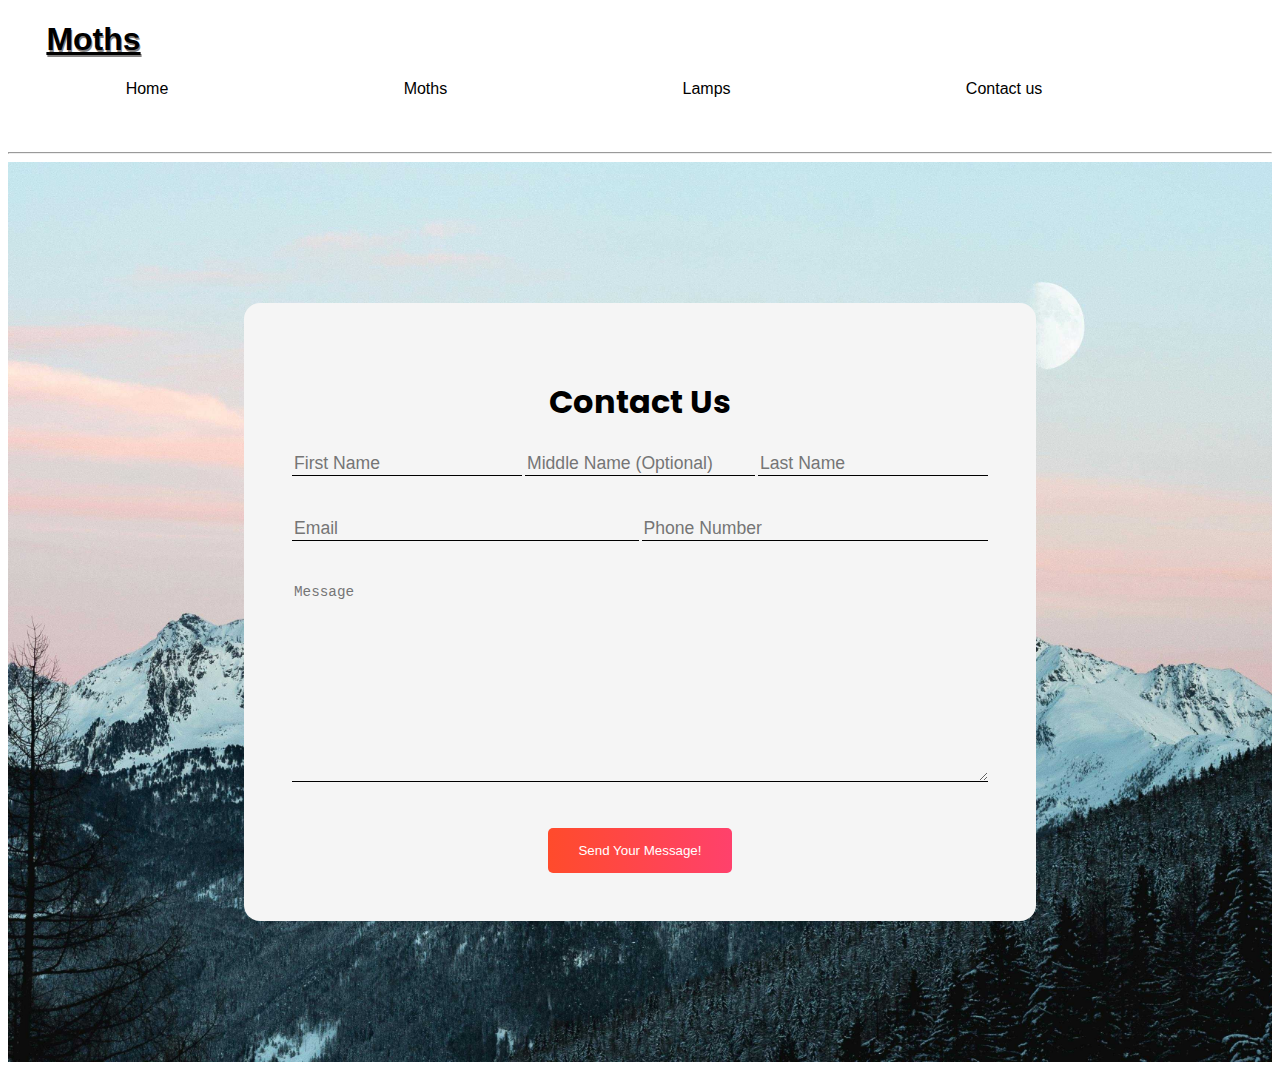
<file: ContactUs.html>
<!DOCTYPE html>
<html lang="en">
  <head>
    <meta charset="UTF-8" />
    <meta name="viewport" content="width=device-width, initial-scale=1.0" />
    <title>Kontakt Oss</title>

    <link rel="stylesheet" href="css/main.css" />

    <!-- Fonts -->
    <link rel="preconnect" href="https://fonts.googleapis.com" />
    <link rel="preconnect" href="https://fonts.gstatic.com" crossorigin />
    <link
      href="https://fonts.googleapis.com/css2?family=Poppins:wght@100;700&display=swap"
      rel="stylesheet"
    />
  </head>
  <body>
    <!-- Header Menu -->
    <header>
      <h1>Moths</h1>
      <nav>
        <a href="index.html">Home</a>
        <a href="index.html">Moths</a>
        <a href="lamps.html">Lamps</a>
        <a href="#">Contact us</a>
      </nav>
      <hr />
    </header>
    <main class="Kontak-Oss-body">
      <section>
        <form action="">
          <span><h2>Contact Us</h2></span>
          <div class="name inputBox sharing">
            <input
              type="text"
              name="fname"
              id="fname"
              required
              placeholder="First Name"
            />

            <input
              type="text"
              name="mname"
              id="mname"
              placeholder="Middle Name (Optional)"
            />

            <input
              type="text"
              name="lname"
              id="lname"
              required
              placeholder="Last Name"
            />
          </div>

          <div class="contactInfo inputBox sharing">
            <input
              type="email"
              name="email"
              id="email"
              required
              placeholder="Email"
            />

            <input
              type="tel"
              name="tel"
              id="tel"
              required
              placeholder="Phone Number"
            />
          </div>

          <div class="message inputBox">
            <textarea
              name="message"
              id="message"
              spellcheck="true"
              placeholder="Message"
              required
            ></textarea>
          </div>

          <div class="submit">
            <button class="submit-btn" type="submit">Send Your Message!</button>
          </div>
        </form>
      </section>
    </main>
  </body>
</html>
</file>
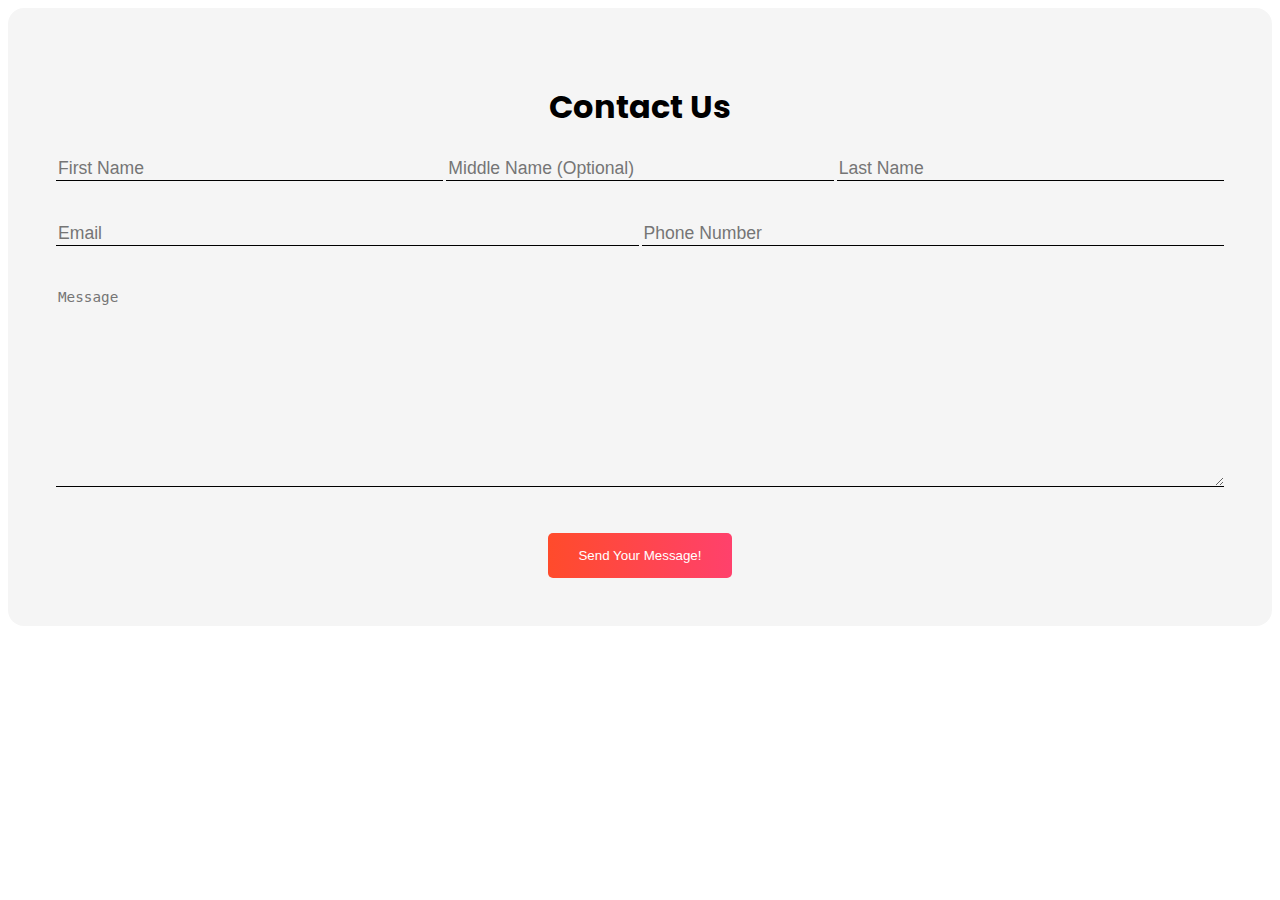
<file: kontaktOss.html>
<!DOCTYPE html>
<html lang="en">
  <head>
    <meta charset="UTF-8" />
    <meta name="viewport" content="width=device-width, initial-scale=1.0" />
    <title>Kontakt Oss</title>

    <link rel="stylesheet" href="css/main.css" />

    <!-- Fonts -->
    <link rel="preconnect" href="https://fonts.googleapis.com" />
    <link rel="preconnect" href="https://fonts.gstatic.com" crossorigin />
    <link
      href="https://fonts.googleapis.com/css2?family=Poppins:wght@100;700&display=swap"
      rel="stylesheet"
    />
  </head>

  <body>
    <section>
      <form action="">
        <span><h2>Contact Us</h2></span>
        <div class="name inputBox sharing">
          <input
            type="text"
            name="fname"
            id="fname"
            required
            placeholder="First Name"
          />

          <input
            type="text"
            name="mname"
            id="mname"
            placeholder="Middle Name (Optional)"
          />

          <input
            type="text"
            name="lname"
            id="lname"
            required
            placeholder="Last Name"
          />
        </div>

        <div class="contactInfo inputBox sharing">
          <input
            type="email"
            name="email"
            id="email"
            required
            placeholder="Email"
          />

          <input
            type="tel"
            name="tel"
            id="tel"
            required
            placeholder="Phone Number"
          />
        </div>

        <div class="message inputBox">
          <textarea
            name="message"
            id="message"
            spellcheck="true"
            placeholder="Message"
            required
          ></textarea>
        </div>

        <div class="submit">
          <button class="submit-btn" type="submit">Send Your Message!</button>
        </div>
      </form>
    </section>
  </body>
</html>
</file>
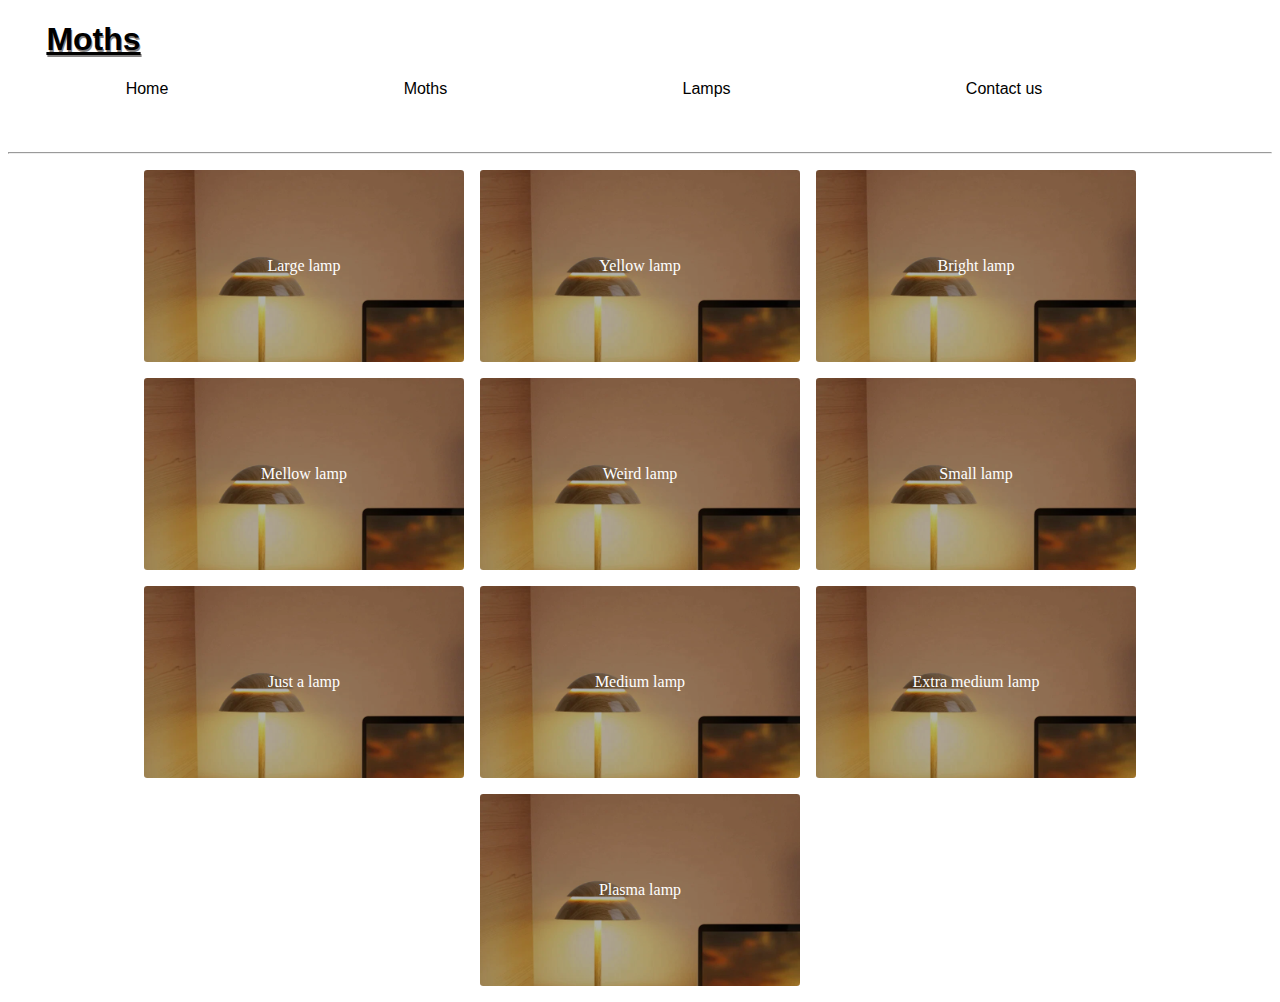
<file: lamps.html>
<!-- Lamps represent a site showing different lamps and their moth-attraction. -->
<!DOCTYPE html>
<html lang="en">
  <head>
    <meta charset="UTF-8" />
    <meta name="viewport" content="width=device-width, initial-scale=1.0" />
    <link rel="stylesheet" href="css/main.css" />
    <title>Lamps</title>
  </head>
  <body>
    <!-- Header Menu -->
    <header>
      <h1>Moths</h1>
      <nav>
        <a href="index.html">Home</a>
        <a href="index.html">Moths</a>
        <a href="#">Lamps</a>
        <a href="ContactUs.html">Contact us</a>
      </nav>
      <hr />
    </header>
    <main>
      <details class="wrapper">
        <summary class="lamp"><p>Large lamp</p></summary>
        <section class="hidden-content">
          <h2>Large lamp</h2>
          <p>
            The large lamp is perfect for brightening up an entire room. It
            offers both style and functionality, making it a centerpiece in any
            setting.
          </p>
        </section>
      </details>

      <details class="wrapper">
        <summary class="lamp"><p>Yellow lamp</p></summary>
        <section class="hidden-content">
          <h2>Yellow lamp</h2>
          <p>
            The yellow lamp casts a warm and cozy glow, ideal for creating a
            calm and relaxing atmosphere in your space.
          </p>
        </section>
      </details>

      <details class="wrapper">
        <summary class="lamp"><p>Bright lamp</p></summary>
        <section class="hidden-content">
          <h2>Bright lamp</h2>
          <p>
            As the name suggests, the bright lamp provides intense illumination,
            perfect for reading or working in dark environments.
          </p>
        </section>
      </details>

      <details class="wrapper">
        <summary class="lamp"><p>Mellow lamp</p></summary>
        <section class="hidden-content">
          <h2>Mellow lamp</h2>
          <p>
            The mellow lamp emits soft, diffused light, creating a peaceful
            ambiance that helps you unwind after a long day.
          </p>
        </section>
      </details>

      <details class="wrapper">
        <summary class="lamp"><p>Weird lamp</p></summary>
        <section class="hidden-content">
          <h2>Weird lamp</h2>
          <p>
            This is no ordinary lamp! The weird lamp has a quirky design that
            adds a touch of eccentricity to your room.
          </p>
        </section>
      </details>

      <details class="wrapper">
        <summary class="lamp"><p>Small lamp</p></summary>
        <section class="hidden-content">
          <h2>Small lamp</h2>
          <p>
            The small lamp is compact yet efficient, providing just the right
            amount of light for small spaces like a bedside table or desk.
          </p>
        </section>
      </details>

      <details class="wrapper">
        <summary class="lamp"><p>Just a lamp</p></summary>
        <section class="hidden-content">
          <h2>Just a lamp</h2>
          <p>
            It's exactly what it says – just a lamp. Sometimes, simplicity is
            key, and this lamp is the epitome of minimalism.
          </p>
        </section>
      </details>

      <details class="wrapper">
        <summary class="lamp"><p>Medium lamp</p></summary>
        <section class="hidden-content">
          <h2>Medium lamp</h2>
          <p>
            The medium lamp strikes a balance between small and large, offering
            moderate lighting for spaces that need a bit of both.
          </p>
        </section>
      </details>

      <details class="wrapper">
        <summary class="lamp"><p>Extra medium lamp</p></summary>
        <section class="hidden-content">
          <h2>Extra medium lamp</h2>
          <p>
            For those who can't decide between medium or large, the extra medium
            lamp is here! It’s a great option for flexible lighting needs.
          </p>
        </section>
      </details>

      <details class="wrapper">
        <summary class="lamp"><p>Plasma lamp</p></summary>
        <section class="hidden-content">
          <h2>Plasma lamp</h2>
          <p>
            The plasma lamp is a very interesting lamp. It uses high energy
            plasma to produce visible light, and as a side-effect fries all
            moths in the process.
          </p>
        </section>
      </details>
    </main>
  </body>
</html>
</file>
<file: css/main.css>
header {
    
}
h1 {
    font-family: 'Trebuchet MS', 'Lucida Sans Unicode', 'Lucida Grande', 'Lucida Sans', Arial, sans-serif;
    font-style: underline;
    text-shadow: 1px 2px #858383;
    text-decoration: underline;
    display: flex;
    justify-content: middle;
    margin-left: 3vw;
}
nav {
    font-family: 'Trebuchet MS', 'Lucida Sans Unicode', 'Lucida Grande', 'Lucida Sans', Arial, sans-serif;
    height: 5vw;
    width: 90vw;
    color: black;
    display: flex;
    justify-content: space-around;
    a:link {
        color: black;
        text-decoration: none;
    }
    a:visited {
        color: #858383;
    }
    a:hover {
        text-decoration: underline;
    }
}

table {
    width: 75;
    border-collapse: collapse;
    table-layout: auto;
}

table, td, th {
    border: 2px solid black;
    padding: 12px;
    text-align: left;
    
}

th {
    background-color: rgb(165, 191, 150);
}

@media screen and (max-width: 600px) {
    table {
        border: 0;
    }

    table, thead, tbody, th, td, tr {
        display:block;
    }
    thead tr {
        position: absolute;
        top: -9999px;
        left: -9999px;
    }

    tr{
        margin-bottom: 10px;
    }

    td {
        position: relative;
        padding-left: 50%;
        border-collapse: collapse;
        border: none;
        border-bottom: 1px solid;
        border-left: 1px solid;
        border-right: 1px solid;
    }
    td:before {
        content: attr(data-label);
        position: absolute;
        left: 0;
        top: 0;
        padding-left: 5px;
        font-weight: bold;
        white-space: nowrap;
    }
    #species {
        background-color: rgb(165, 191, 150);
        border-top: 1px solid;
    }
}





main {
    display: flex;
    flex-direction: row;
    justify-content: center;
    flex-wrap: wrap;
    margin: 0 7em 0 7em;
    align-items: flex-start;
}

.wrapper {
    background-image: url("../imgs/lamp-placeholder.webp");
    background-color: rgba(0, 0, 0, 0.307);
    background-size: 100% auto;
    background-position-x: center;
    background-blend-mode: darken;
    margin: .5em;
    width: 20em;
    border-radius: .2em;
    overflow: hidden;
    color: white;
}

.lamp {
    height: 12em;
    display: flex;
    justify-content: center;
    align-items: center;
}

.lamp:hover {
    background-color: rgba(0, 0, 0, 0.557);
}

.lamp:active {
    background-color: rgba(0, 0, 0, 0.707);
}

.hidden-content {
    padding: .5em;
    border-top: 2px dashed white;
}/* Kontakt Oss */

.Kontak-Oss-body {
  background-image: url("../images/Mountains.webp");
  background-size: cover;
  margin: 0;
  display: flex;
  flex-direction: column;
  justify-content: center;
  align-items: center;
  min-height: 100svh;
}

/* Form */

form {
  background-color: whitesmoke;
  flex-direction: column;
  justify-items: center;
  align-items: center;
  border-radius: 1em;
  padding: 3em;
}

form h2 {
  font-size: xx-large;
  text-align: center;
  font-family: "Poppins", sans-serif;
}

form .inputBox {
  width: 100%;
  padding-bottom: 2em;
  line-height: 1.5;
  font-weight: 400;
}

form .inputBox > * {
  margin-bottom: 0.5em;
  border: 0;
  font-size: 1.1em;
  background-color: whitesmoke;
}

form .inputBox input,
form .inputBox textarea {
  border-bottom: 1px solid;
  width: 100%;
}

form .inputBox input:focus,
form .inputBox textarea:focus {
  outline: none;
  background-color: rgba(238, 238, 238, 0.871);
}

form .sharing {
  display: flex;
  gap: 3px;
}

form .name {
  flex: 1;
}

form .contactInfo {
  flex: 1;
}

form .message textarea {
  width: 100%;
  min-height: 200px;
  box-sizing: border-box;
  resize: vertical;
}

form .submit {
  display: flex;
  justify-content: center;
}

form .submit-btn {
  background: linear-gradient(
    to left,
    #ff416c,
    #ff4b2b
  ); /* Starting gradient */
  color: white;
  padding: 15px 30px;
  border: none;
  border-radius: 5px;
  cursor: pointer;
  transition: background 0.3s ease, transform 0.3s ease; /* Apply transition to background and transform */
}

form .submit-btn:hover {
  background: linear-gradient(
    to left,
    #ff4b2b,
    #ff416c
  ); /* Gradient changes on hover */
  transform: scale(1.05); /*Increases the button slightly*/
}

@media (max-width: 600px) {
  form .sharing {
    display: flex;
    gap: 3px;
    flex-wrap: wrap;
  }
}
</file>
